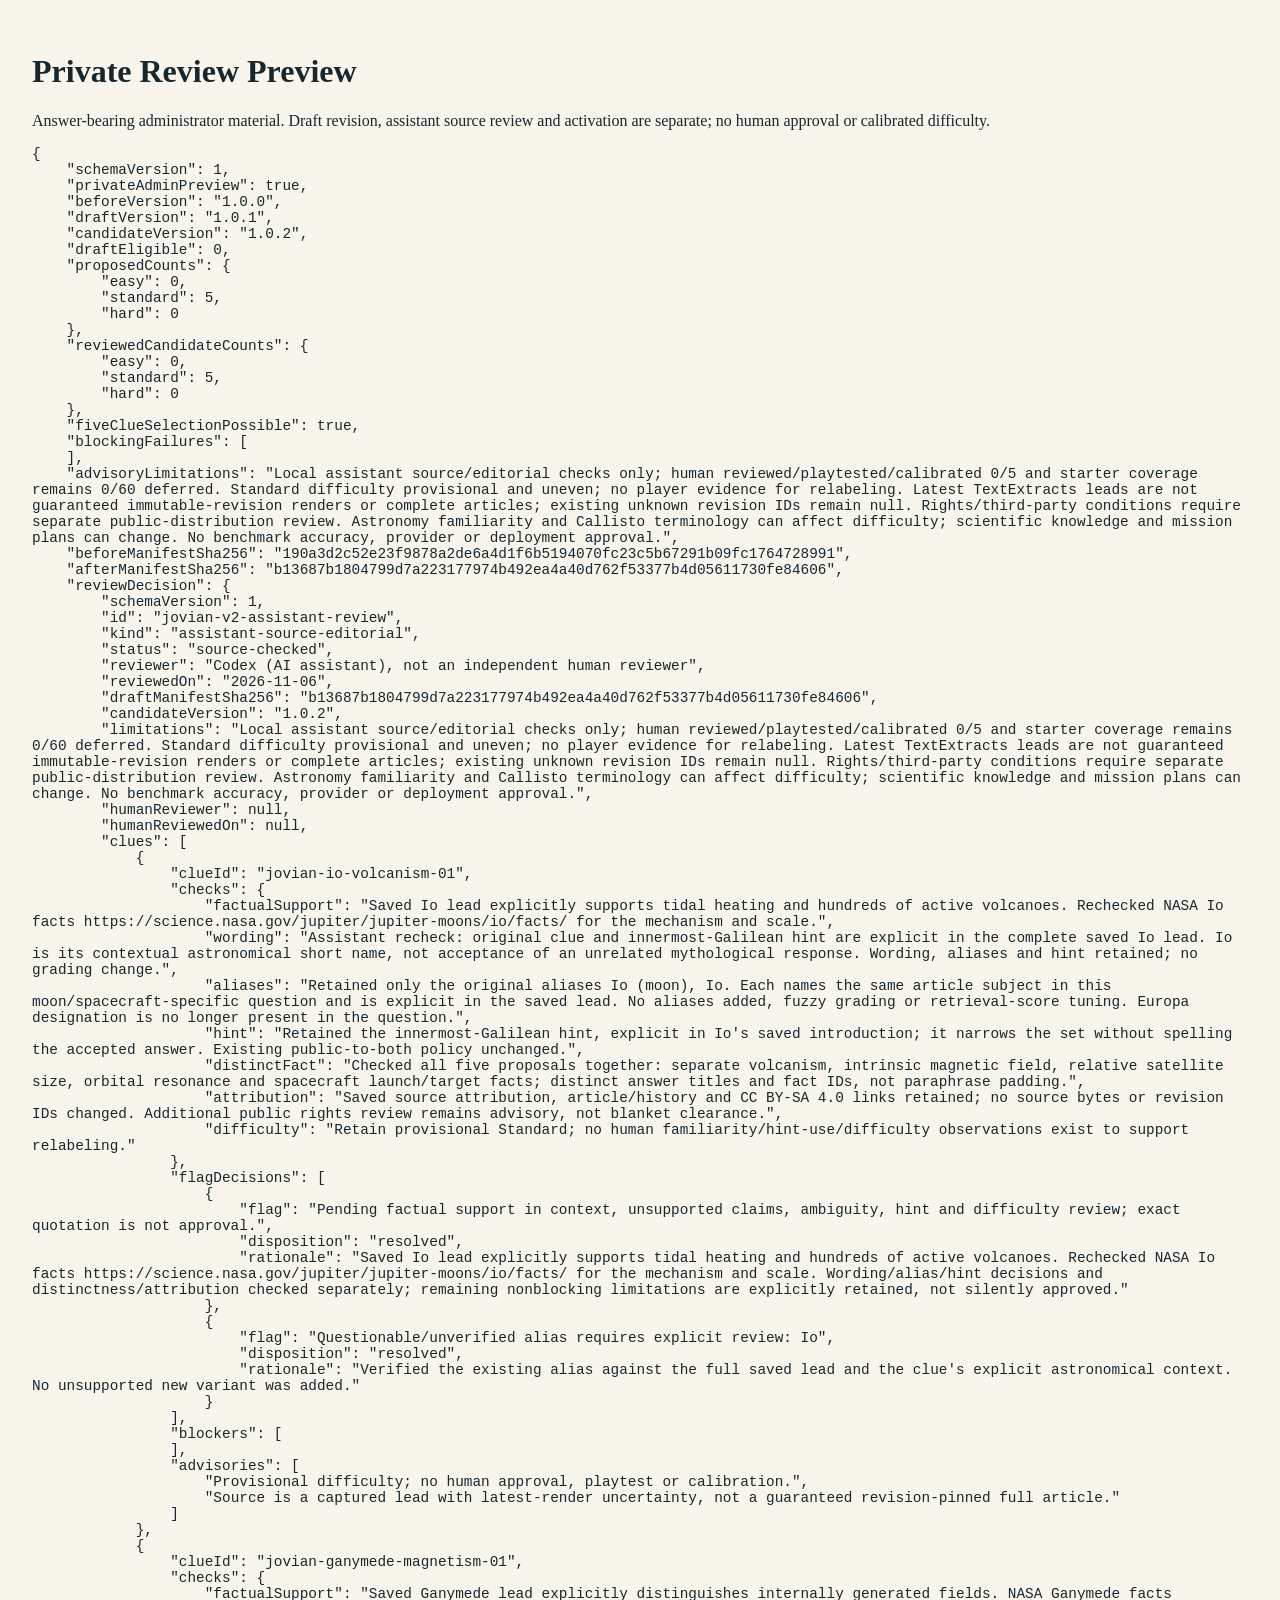
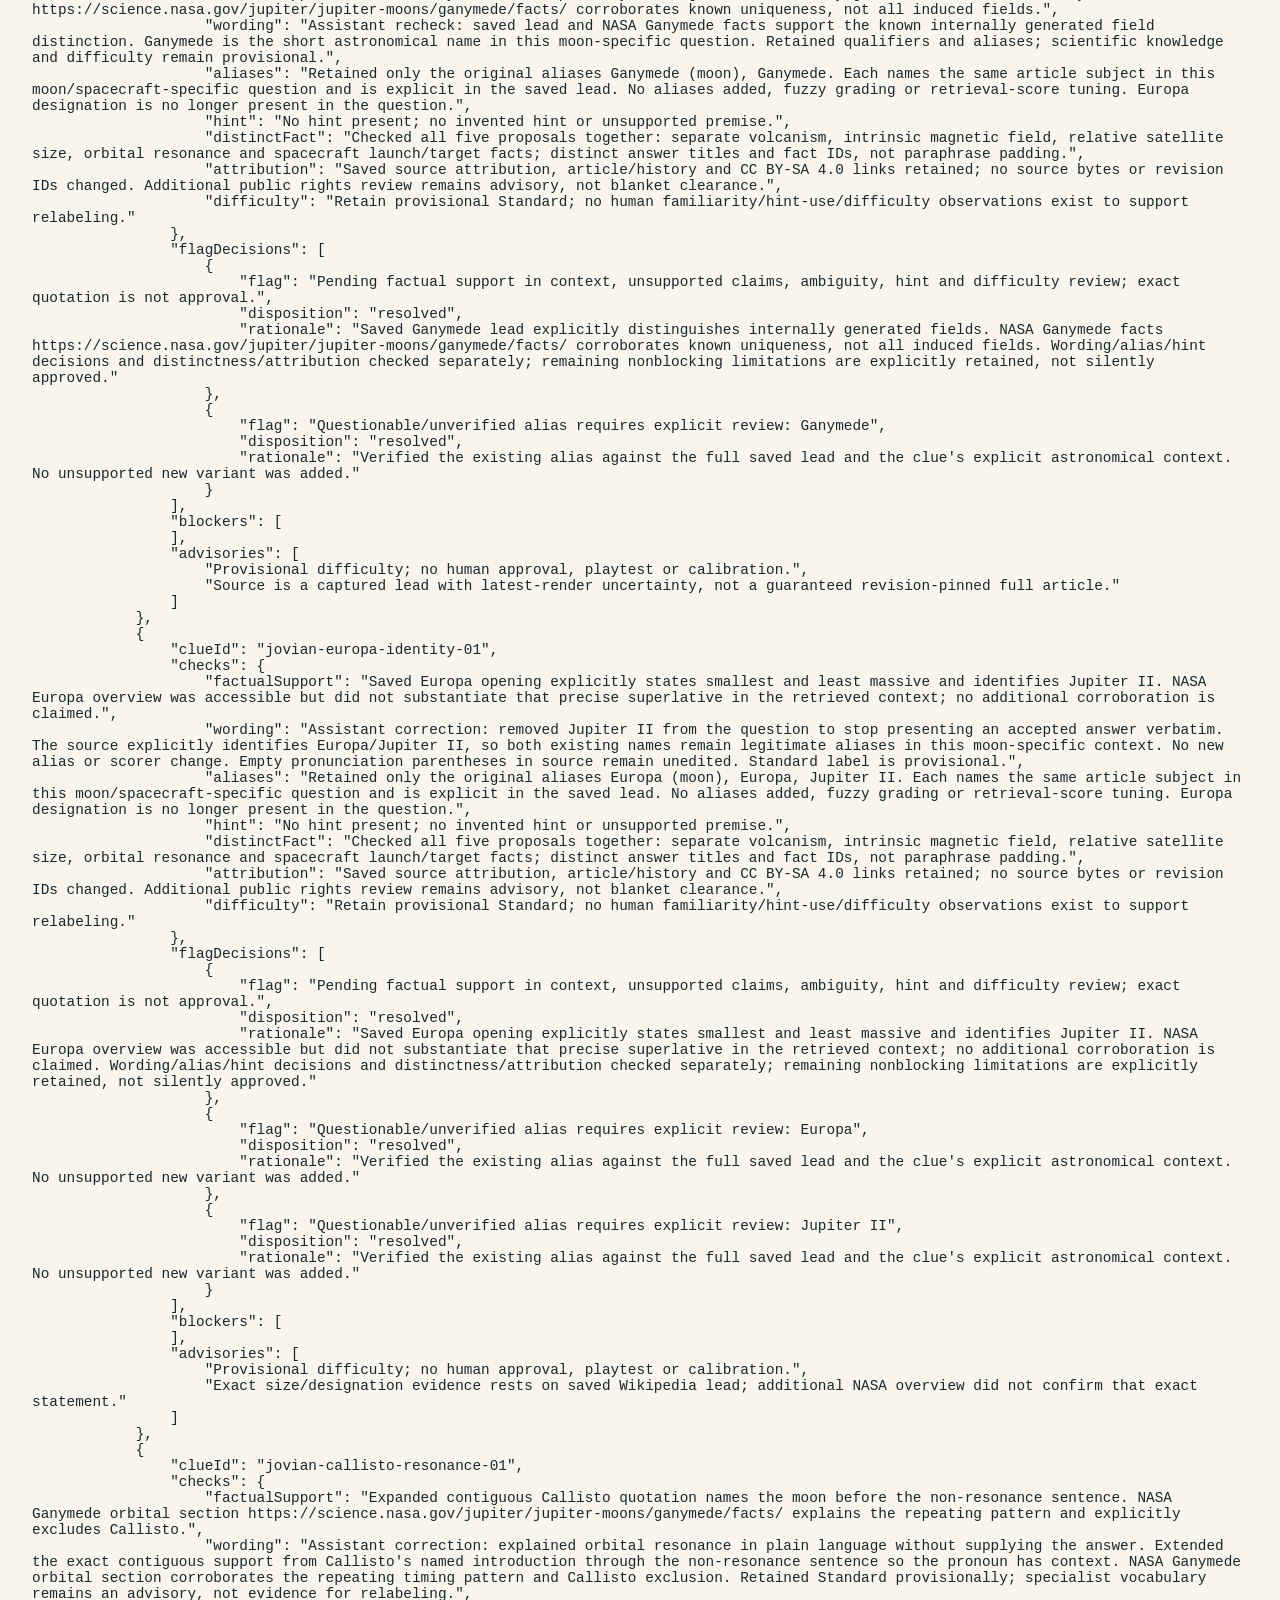
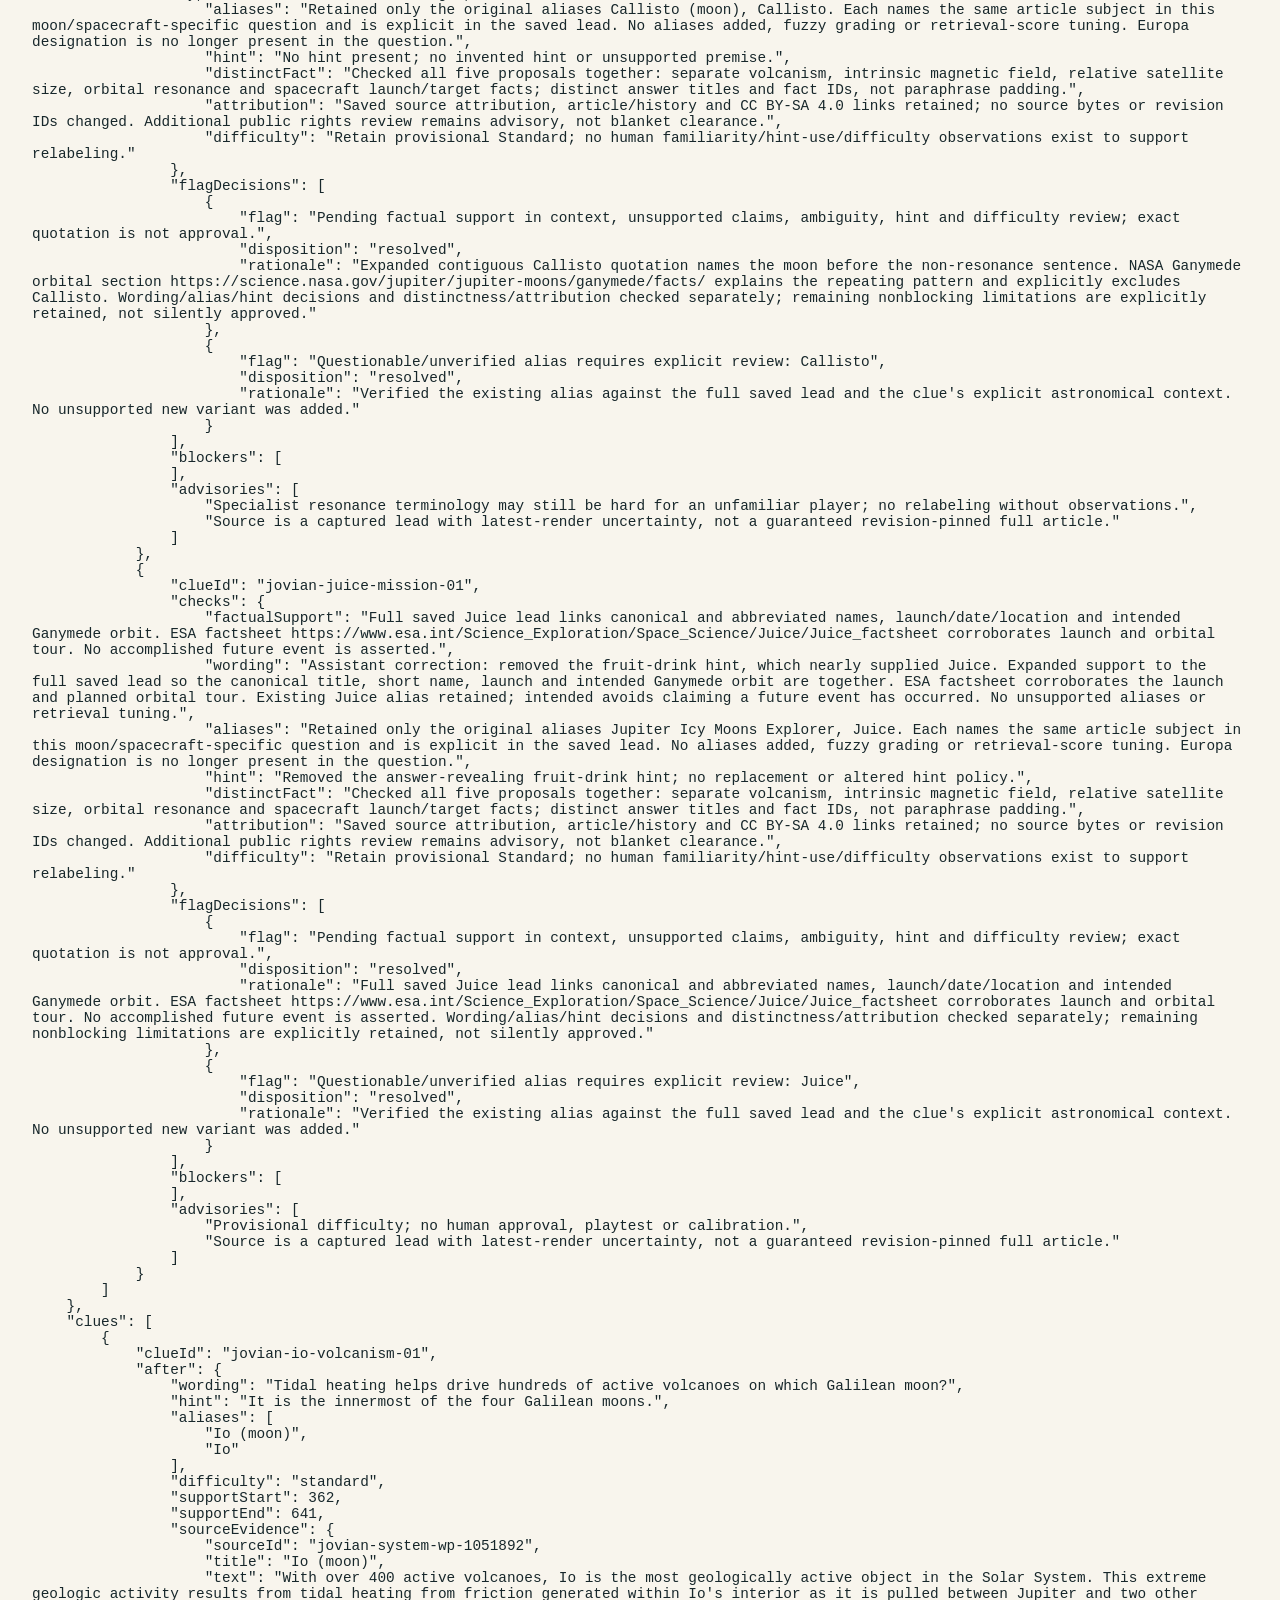
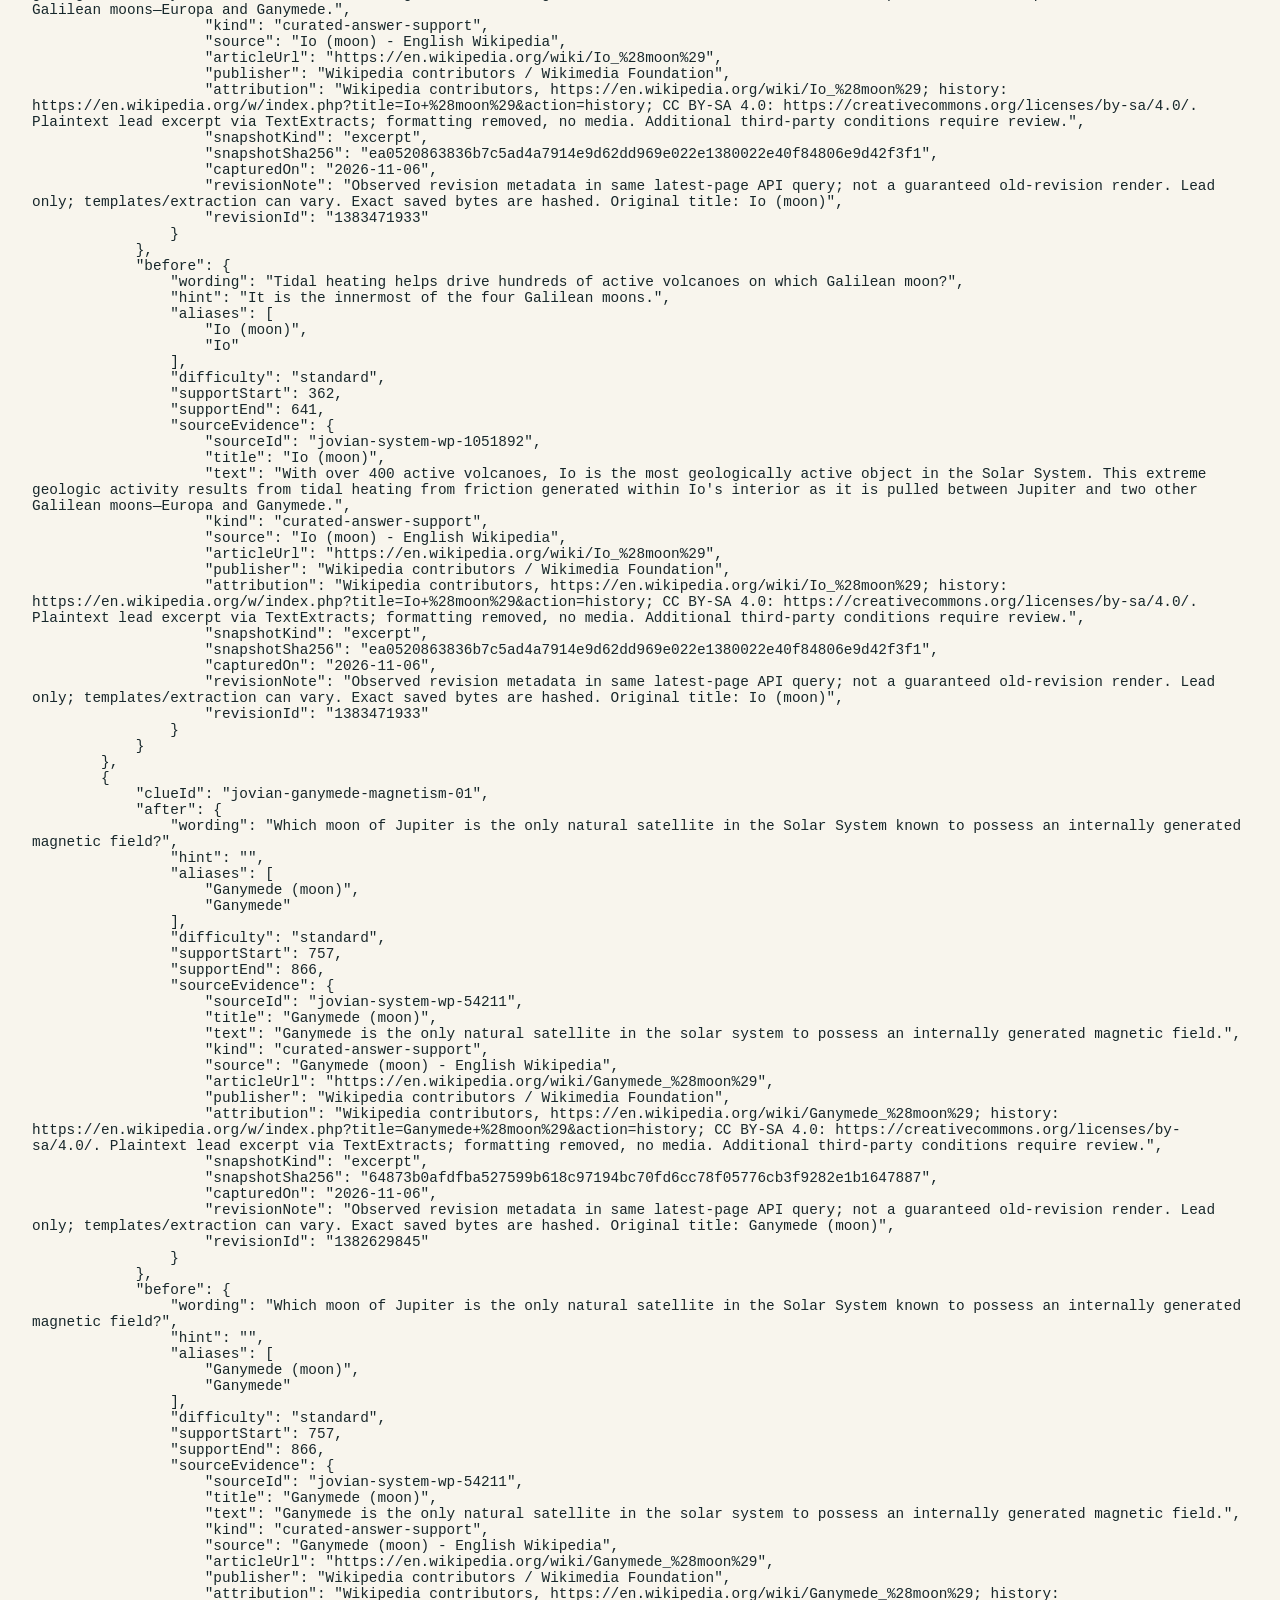
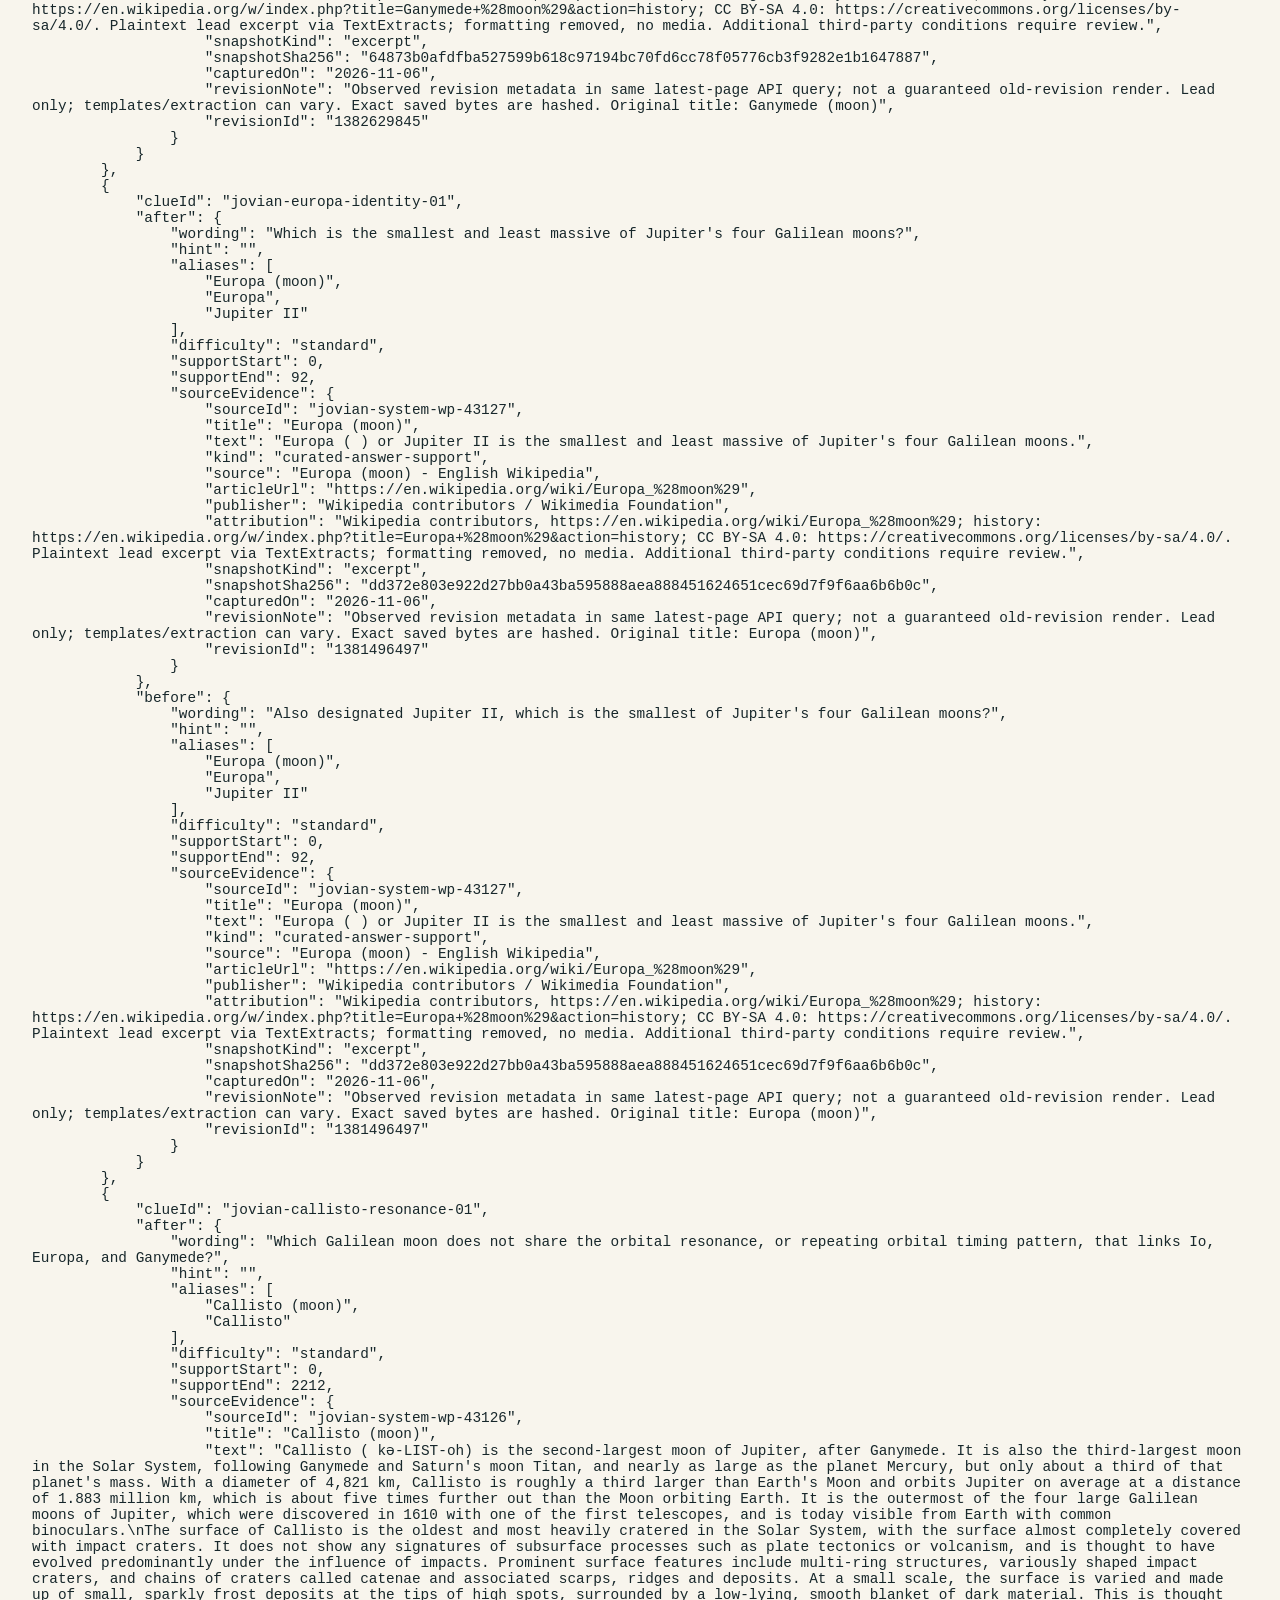
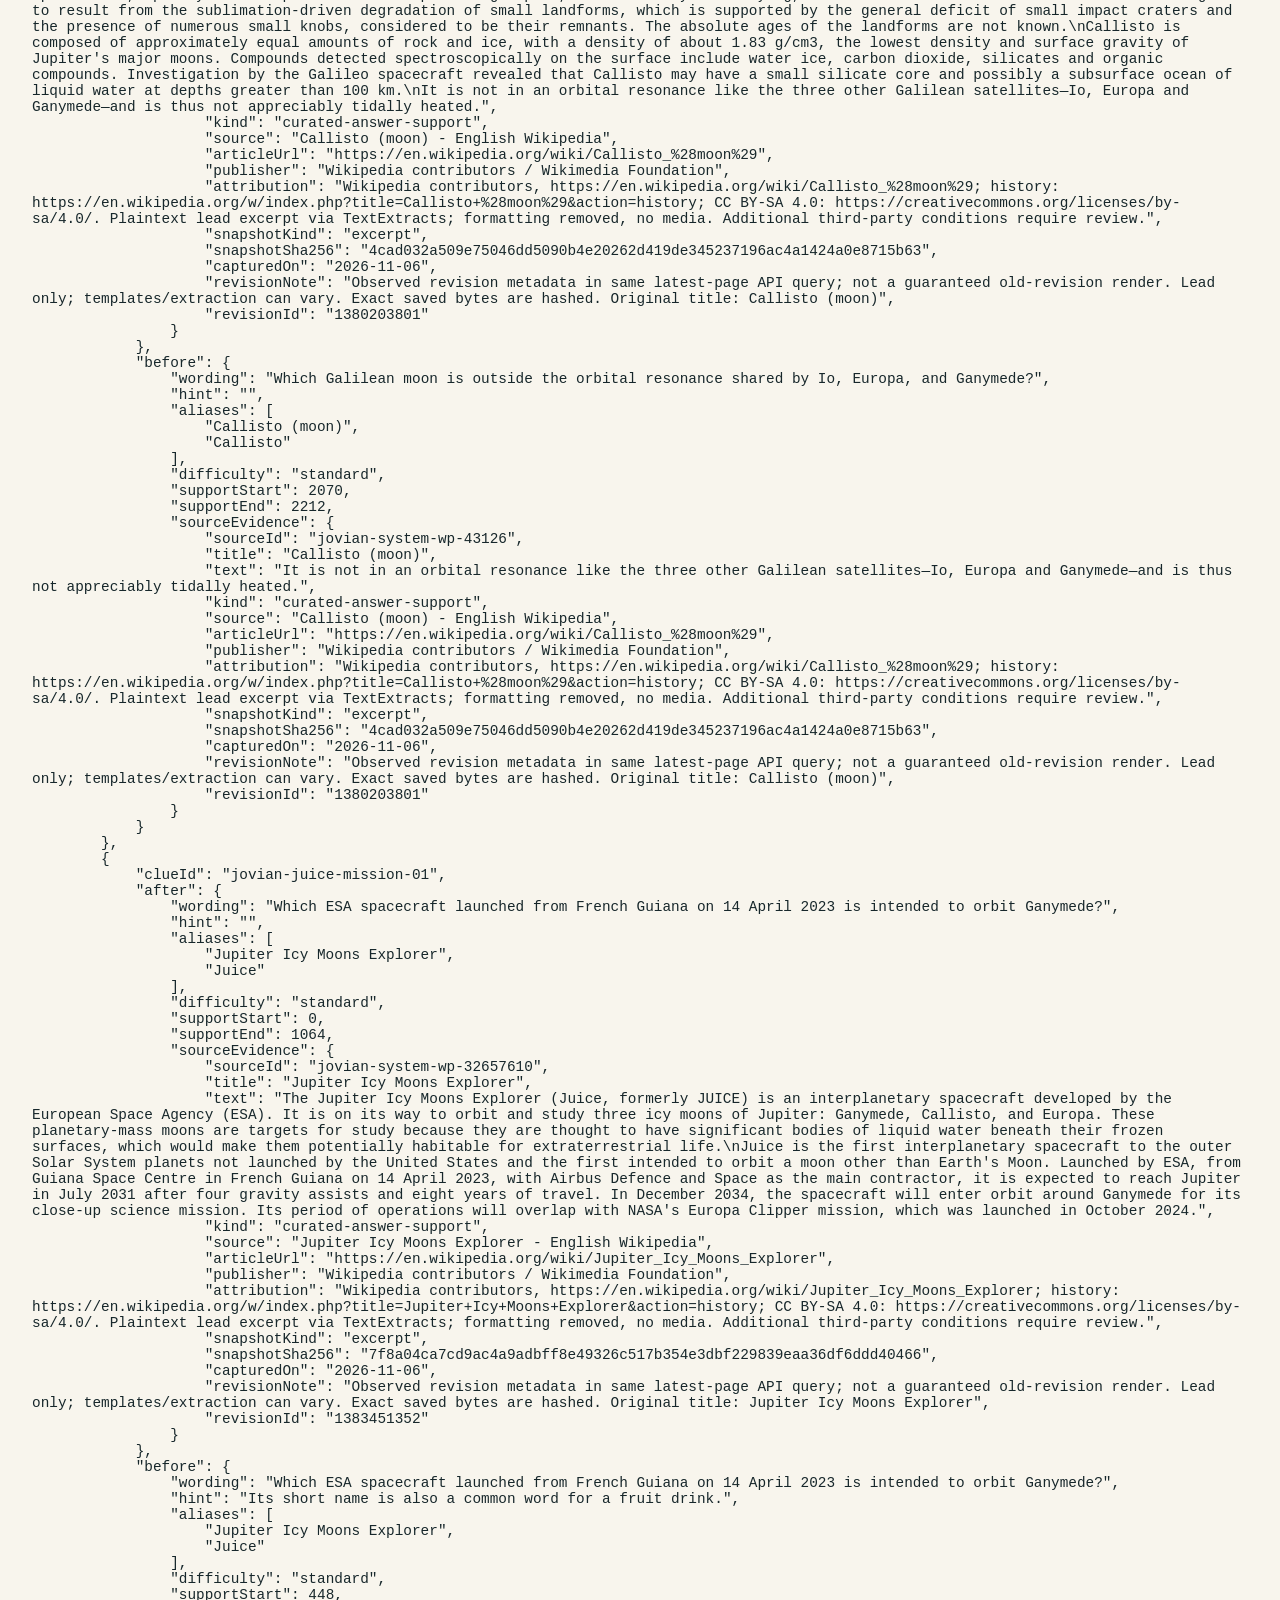
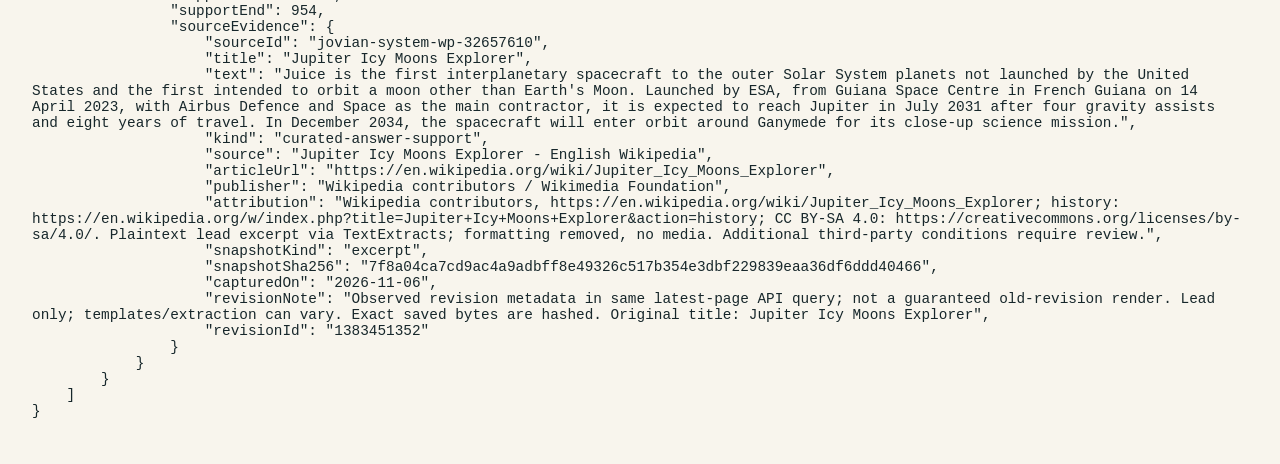
<file: drafts/jovian-v2/preview/preview.html>
<!doctype html><html lang="en"><meta charset="utf-8"><meta name="viewport" content="width=device-width,initial-scale=1"><title>Private ClueLab Review Preview</title><style>body{font:1rem Georgia,serif;max-width:80rem;margin:auto;padding:2rem;background:#f8f5ed;color:#17272b}pre{white-space:pre-wrap;overflow-wrap:anywhere;font:.9rem monospace}h1{font-size:2rem}</style><h1>Private Review Preview</h1><p>Answer-bearing administrator material. Draft revision, assistant source review and activation are separate; no human approval or calibrated difficulty.</p><pre>{
    &quot;schemaVersion&quot;: 1,
    &quot;privateAdminPreview&quot;: true,
    &quot;beforeVersion&quot;: &quot;1.0.0&quot;,
    &quot;draftVersion&quot;: &quot;1.0.1&quot;,
    &quot;candidateVersion&quot;: &quot;1.0.2&quot;,
    &quot;draftEligible&quot;: 0,
    &quot;proposedCounts&quot;: {
        &quot;easy&quot;: 0,
        &quot;standard&quot;: 5,
        &quot;hard&quot;: 0
    },
    &quot;reviewedCandidateCounts&quot;: {
        &quot;easy&quot;: 0,
        &quot;standard&quot;: 5,
        &quot;hard&quot;: 0
    },
    &quot;fiveClueSelectionPossible&quot;: true,
    &quot;blockingFailures&quot;: [
    ],
    &quot;advisoryLimitations&quot;: &quot;Local assistant source/editorial checks only; human reviewed/playtested/calibrated 0/5 and starter coverage remains 0/60 deferred. Standard difficulty provisional and uneven; no player evidence for relabeling. Latest TextExtracts leads are not guaranteed immutable-revision renders or complete articles; existing unknown revision IDs remain null. Rights/third-party conditions require separate public-distribution review. Astronomy familiarity and Callisto terminology can affect difficulty; scientific knowledge and mission plans can change. No benchmark accuracy, provider or deployment approval.&quot;,
    &quot;beforeManifestSha256&quot;: &quot;190a3d2c52e23f9878a2de6a4d1f6b5194070fc23c5b67291b09fc1764728991&quot;,
    &quot;afterManifestSha256&quot;: &quot;b13687b1804799d7a223177974b492ea4a40d762f53377b4d05611730fe84606&quot;,
    &quot;reviewDecision&quot;: {
        &quot;schemaVersion&quot;: 1,
        &quot;id&quot;: &quot;jovian-v2-assistant-review&quot;,
        &quot;kind&quot;: &quot;assistant-source-editorial&quot;,
        &quot;status&quot;: &quot;source-checked&quot;,
        &quot;reviewer&quot;: &quot;Codex (AI assistant), not an independent human reviewer&quot;,
        &quot;reviewedOn&quot;: &quot;2026-11-06&quot;,
        &quot;draftManifestSha256&quot;: &quot;b13687b1804799d7a223177974b492ea4a40d762f53377b4d05611730fe84606&quot;,
        &quot;candidateVersion&quot;: &quot;1.0.2&quot;,
        &quot;limitations&quot;: &quot;Local assistant source/editorial checks only; human reviewed/playtested/calibrated 0/5 and starter coverage remains 0/60 deferred. Standard difficulty provisional and uneven; no player evidence for relabeling. Latest TextExtracts leads are not guaranteed immutable-revision renders or complete articles; existing unknown revision IDs remain null. Rights/third-party conditions require separate public-distribution review. Astronomy familiarity and Callisto terminology can affect difficulty; scientific knowledge and mission plans can change. No benchmark accuracy, provider or deployment approval.&quot;,
        &quot;humanReviewer&quot;: null,
        &quot;humanReviewedOn&quot;: null,
        &quot;clues&quot;: [
            {
                &quot;clueId&quot;: &quot;jovian-io-volcanism-01&quot;,
                &quot;checks&quot;: {
                    &quot;factualSupport&quot;: &quot;Saved Io lead explicitly supports tidal heating and hundreds of active volcanoes. Rechecked NASA Io facts https://science.nasa.gov/jupiter/jupiter-moons/io/facts/ for the mechanism and scale.&quot;,
                    &quot;wording&quot;: &quot;Assistant recheck: original clue and innermost-Galilean hint are explicit in the complete saved Io lead. Io is its contextual astronomical short name, not acceptance of an unrelated mythological response. Wording, aliases and hint retained; no grading change.&quot;,
                    &quot;aliases&quot;: &quot;Retained only the original aliases Io (moon), Io. Each names the same article subject in this moon/spacecraft-specific question and is explicit in the saved lead. No aliases added, fuzzy grading or retrieval-score tuning. Europa designation is no longer present in the question.&quot;,
                    &quot;hint&quot;: &quot;Retained the innermost-Galilean hint, explicit in Io&#39;s saved introduction; it narrows the set without spelling the accepted answer. Existing public-to-both policy unchanged.&quot;,
                    &quot;distinctFact&quot;: &quot;Checked all five proposals together: separate volcanism, intrinsic magnetic field, relative satellite size, orbital resonance and spacecraft launch/target facts; distinct answer titles and fact IDs, not paraphrase padding.&quot;,
                    &quot;attribution&quot;: &quot;Saved source attribution, article/history and CC BY-SA 4.0 links retained; no source bytes or revision IDs changed. Additional public rights review remains advisory, not blanket clearance.&quot;,
                    &quot;difficulty&quot;: &quot;Retain provisional Standard; no human familiarity/hint-use/difficulty observations exist to support relabeling.&quot;
                },
                &quot;flagDecisions&quot;: [
                    {
                        &quot;flag&quot;: &quot;Pending factual support in context, unsupported claims, ambiguity, hint and difficulty review; exact quotation is not approval.&quot;,
                        &quot;disposition&quot;: &quot;resolved&quot;,
                        &quot;rationale&quot;: &quot;Saved Io lead explicitly supports tidal heating and hundreds of active volcanoes. Rechecked NASA Io facts https://science.nasa.gov/jupiter/jupiter-moons/io/facts/ for the mechanism and scale. Wording/alias/hint decisions and distinctness/attribution checked separately; remaining nonblocking limitations are explicitly retained, not silently approved.&quot;
                    },
                    {
                        &quot;flag&quot;: &quot;Questionable/unverified alias requires explicit review: Io&quot;,
                        &quot;disposition&quot;: &quot;resolved&quot;,
                        &quot;rationale&quot;: &quot;Verified the existing alias against the full saved lead and the clue&#39;s explicit astronomical context. No unsupported new variant was added.&quot;
                    }
                ],
                &quot;blockers&quot;: [
                ],
                &quot;advisories&quot;: [
                    &quot;Provisional difficulty; no human approval, playtest or calibration.&quot;,
                    &quot;Source is a captured lead with latest-render uncertainty, not a guaranteed revision-pinned full article.&quot;
                ]
            },
            {
                &quot;clueId&quot;: &quot;jovian-ganymede-magnetism-01&quot;,
                &quot;checks&quot;: {
                    &quot;factualSupport&quot;: &quot;Saved Ganymede lead explicitly distinguishes internally generated fields. NASA Ganymede facts https://science.nasa.gov/jupiter/jupiter-moons/ganymede/facts/ corroborates known uniqueness, not all induced fields.&quot;,
                    &quot;wording&quot;: &quot;Assistant recheck: saved lead and NASA Ganymede facts support the known internally generated field distinction. Ganymede is the short astronomical name in this moon-specific question. Retained qualifiers and aliases; scientific knowledge and difficulty remain provisional.&quot;,
                    &quot;aliases&quot;: &quot;Retained only the original aliases Ganymede (moon), Ganymede. Each names the same article subject in this moon/spacecraft-specific question and is explicit in the saved lead. No aliases added, fuzzy grading or retrieval-score tuning. Europa designation is no longer present in the question.&quot;,
                    &quot;hint&quot;: &quot;No hint present; no invented hint or unsupported premise.&quot;,
                    &quot;distinctFact&quot;: &quot;Checked all five proposals together: separate volcanism, intrinsic magnetic field, relative satellite size, orbital resonance and spacecraft launch/target facts; distinct answer titles and fact IDs, not paraphrase padding.&quot;,
                    &quot;attribution&quot;: &quot;Saved source attribution, article/history and CC BY-SA 4.0 links retained; no source bytes or revision IDs changed. Additional public rights review remains advisory, not blanket clearance.&quot;,
                    &quot;difficulty&quot;: &quot;Retain provisional Standard; no human familiarity/hint-use/difficulty observations exist to support relabeling.&quot;
                },
                &quot;flagDecisions&quot;: [
                    {
                        &quot;flag&quot;: &quot;Pending factual support in context, unsupported claims, ambiguity, hint and difficulty review; exact quotation is not approval.&quot;,
                        &quot;disposition&quot;: &quot;resolved&quot;,
                        &quot;rationale&quot;: &quot;Saved Ganymede lead explicitly distinguishes internally generated fields. NASA Ganymede facts https://science.nasa.gov/jupiter/jupiter-moons/ganymede/facts/ corroborates known uniqueness, not all induced fields. Wording/alias/hint decisions and distinctness/attribution checked separately; remaining nonblocking limitations are explicitly retained, not silently approved.&quot;
                    },
                    {
                        &quot;flag&quot;: &quot;Questionable/unverified alias requires explicit review: Ganymede&quot;,
                        &quot;disposition&quot;: &quot;resolved&quot;,
                        &quot;rationale&quot;: &quot;Verified the existing alias against the full saved lead and the clue&#39;s explicit astronomical context. No unsupported new variant was added.&quot;
                    }
                ],
                &quot;blockers&quot;: [
                ],
                &quot;advisories&quot;: [
                    &quot;Provisional difficulty; no human approval, playtest or calibration.&quot;,
                    &quot;Source is a captured lead with latest-render uncertainty, not a guaranteed revision-pinned full article.&quot;
                ]
            },
            {
                &quot;clueId&quot;: &quot;jovian-europa-identity-01&quot;,
                &quot;checks&quot;: {
                    &quot;factualSupport&quot;: &quot;Saved Europa opening explicitly states smallest and least massive and identifies Jupiter II. NASA Europa overview was accessible but did not substantiate that precise superlative in the retrieved context; no additional corroboration is claimed.&quot;,
                    &quot;wording&quot;: &quot;Assistant correction: removed Jupiter II from the question to stop presenting an accepted answer verbatim. The source explicitly identifies Europa/Jupiter II, so both existing names remain legitimate aliases in this moon-specific context. No new alias or scorer change. Empty pronunciation parentheses in source remain unedited. Standard label is provisional.&quot;,
                    &quot;aliases&quot;: &quot;Retained only the original aliases Europa (moon), Europa, Jupiter II. Each names the same article subject in this moon/spacecraft-specific question and is explicit in the saved lead. No aliases added, fuzzy grading or retrieval-score tuning. Europa designation is no longer present in the question.&quot;,
                    &quot;hint&quot;: &quot;No hint present; no invented hint or unsupported premise.&quot;,
                    &quot;distinctFact&quot;: &quot;Checked all five proposals together: separate volcanism, intrinsic magnetic field, relative satellite size, orbital resonance and spacecraft launch/target facts; distinct answer titles and fact IDs, not paraphrase padding.&quot;,
                    &quot;attribution&quot;: &quot;Saved source attribution, article/history and CC BY-SA 4.0 links retained; no source bytes or revision IDs changed. Additional public rights review remains advisory, not blanket clearance.&quot;,
                    &quot;difficulty&quot;: &quot;Retain provisional Standard; no human familiarity/hint-use/difficulty observations exist to support relabeling.&quot;
                },
                &quot;flagDecisions&quot;: [
                    {
                        &quot;flag&quot;: &quot;Pending factual support in context, unsupported claims, ambiguity, hint and difficulty review; exact quotation is not approval.&quot;,
                        &quot;disposition&quot;: &quot;resolved&quot;,
                        &quot;rationale&quot;: &quot;Saved Europa opening explicitly states smallest and least massive and identifies Jupiter II. NASA Europa overview was accessible but did not substantiate that precise superlative in the retrieved context; no additional corroboration is claimed. Wording/alias/hint decisions and distinctness/attribution checked separately; remaining nonblocking limitations are explicitly retained, not silently approved.&quot;
                    },
                    {
                        &quot;flag&quot;: &quot;Questionable/unverified alias requires explicit review: Europa&quot;,
                        &quot;disposition&quot;: &quot;resolved&quot;,
                        &quot;rationale&quot;: &quot;Verified the existing alias against the full saved lead and the clue&#39;s explicit astronomical context. No unsupported new variant was added.&quot;
                    },
                    {
                        &quot;flag&quot;: &quot;Questionable/unverified alias requires explicit review: Jupiter II&quot;,
                        &quot;disposition&quot;: &quot;resolved&quot;,
                        &quot;rationale&quot;: &quot;Verified the existing alias against the full saved lead and the clue&#39;s explicit astronomical context. No unsupported new variant was added.&quot;
                    }
                ],
                &quot;blockers&quot;: [
                ],
                &quot;advisories&quot;: [
                    &quot;Provisional difficulty; no human approval, playtest or calibration.&quot;,
                    &quot;Exact size/designation evidence rests on saved Wikipedia lead; additional NASA overview did not confirm that exact statement.&quot;
                ]
            },
            {
                &quot;clueId&quot;: &quot;jovian-callisto-resonance-01&quot;,
                &quot;checks&quot;: {
                    &quot;factualSupport&quot;: &quot;Expanded contiguous Callisto quotation names the moon before the non-resonance sentence. NASA Ganymede orbital section https://science.nasa.gov/jupiter/jupiter-moons/ganymede/facts/ explains the repeating pattern and explicitly excludes Callisto.&quot;,
                    &quot;wording&quot;: &quot;Assistant correction: explained orbital resonance in plain language without supplying the answer. Extended the exact contiguous support from Callisto&#39;s named introduction through the non-resonance sentence so the pronoun has context. NASA Ganymede orbital section corroborates the repeating timing pattern and Callisto exclusion. Retained Standard provisionally; specialist vocabulary remains an advisory, not evidence for relabeling.&quot;,
                    &quot;aliases&quot;: &quot;Retained only the original aliases Callisto (moon), Callisto. Each names the same article subject in this moon/spacecraft-specific question and is explicit in the saved lead. No aliases added, fuzzy grading or retrieval-score tuning. Europa designation is no longer present in the question.&quot;,
                    &quot;hint&quot;: &quot;No hint present; no invented hint or unsupported premise.&quot;,
                    &quot;distinctFact&quot;: &quot;Checked all five proposals together: separate volcanism, intrinsic magnetic field, relative satellite size, orbital resonance and spacecraft launch/target facts; distinct answer titles and fact IDs, not paraphrase padding.&quot;,
                    &quot;attribution&quot;: &quot;Saved source attribution, article/history and CC BY-SA 4.0 links retained; no source bytes or revision IDs changed. Additional public rights review remains advisory, not blanket clearance.&quot;,
                    &quot;difficulty&quot;: &quot;Retain provisional Standard; no human familiarity/hint-use/difficulty observations exist to support relabeling.&quot;
                },
                &quot;flagDecisions&quot;: [
                    {
                        &quot;flag&quot;: &quot;Pending factual support in context, unsupported claims, ambiguity, hint and difficulty review; exact quotation is not approval.&quot;,
                        &quot;disposition&quot;: &quot;resolved&quot;,
                        &quot;rationale&quot;: &quot;Expanded contiguous Callisto quotation names the moon before the non-resonance sentence. NASA Ganymede orbital section https://science.nasa.gov/jupiter/jupiter-moons/ganymede/facts/ explains the repeating pattern and explicitly excludes Callisto. Wording/alias/hint decisions and distinctness/attribution checked separately; remaining nonblocking limitations are explicitly retained, not silently approved.&quot;
                    },
                    {
                        &quot;flag&quot;: &quot;Questionable/unverified alias requires explicit review: Callisto&quot;,
                        &quot;disposition&quot;: &quot;resolved&quot;,
                        &quot;rationale&quot;: &quot;Verified the existing alias against the full saved lead and the clue&#39;s explicit astronomical context. No unsupported new variant was added.&quot;
                    }
                ],
                &quot;blockers&quot;: [
                ],
                &quot;advisories&quot;: [
                    &quot;Specialist resonance terminology may still be hard for an unfamiliar player; no relabeling without observations.&quot;,
                    &quot;Source is a captured lead with latest-render uncertainty, not a guaranteed revision-pinned full article.&quot;
                ]
            },
            {
                &quot;clueId&quot;: &quot;jovian-juice-mission-01&quot;,
                &quot;checks&quot;: {
                    &quot;factualSupport&quot;: &quot;Full saved Juice lead links canonical and abbreviated names, launch/date/location and intended Ganymede orbit. ESA factsheet https://www.esa.int/Science_Exploration/Space_Science/Juice/Juice_factsheet corroborates launch and orbital tour. No accomplished future event is asserted.&quot;,
                    &quot;wording&quot;: &quot;Assistant correction: removed the fruit-drink hint, which nearly supplied Juice. Expanded support to the full saved lead so the canonical title, short name, launch and intended Ganymede orbit are together. ESA factsheet corroborates the launch and planned orbital tour. Existing Juice alias retained; intended avoids claiming a future event has occurred. No unsupported aliases or retrieval tuning.&quot;,
                    &quot;aliases&quot;: &quot;Retained only the original aliases Jupiter Icy Moons Explorer, Juice. Each names the same article subject in this moon/spacecraft-specific question and is explicit in the saved lead. No aliases added, fuzzy grading or retrieval-score tuning. Europa designation is no longer present in the question.&quot;,
                    &quot;hint&quot;: &quot;Removed the answer-revealing fruit-drink hint; no replacement or altered hint policy.&quot;,
                    &quot;distinctFact&quot;: &quot;Checked all five proposals together: separate volcanism, intrinsic magnetic field, relative satellite size, orbital resonance and spacecraft launch/target facts; distinct answer titles and fact IDs, not paraphrase padding.&quot;,
                    &quot;attribution&quot;: &quot;Saved source attribution, article/history and CC BY-SA 4.0 links retained; no source bytes or revision IDs changed. Additional public rights review remains advisory, not blanket clearance.&quot;,
                    &quot;difficulty&quot;: &quot;Retain provisional Standard; no human familiarity/hint-use/difficulty observations exist to support relabeling.&quot;
                },
                &quot;flagDecisions&quot;: [
                    {
                        &quot;flag&quot;: &quot;Pending factual support in context, unsupported claims, ambiguity, hint and difficulty review; exact quotation is not approval.&quot;,
                        &quot;disposition&quot;: &quot;resolved&quot;,
                        &quot;rationale&quot;: &quot;Full saved Juice lead links canonical and abbreviated names, launch/date/location and intended Ganymede orbit. ESA factsheet https://www.esa.int/Science_Exploration/Space_Science/Juice/Juice_factsheet corroborates launch and orbital tour. No accomplished future event is asserted. Wording/alias/hint decisions and distinctness/attribution checked separately; remaining nonblocking limitations are explicitly retained, not silently approved.&quot;
                    },
                    {
                        &quot;flag&quot;: &quot;Questionable/unverified alias requires explicit review: Juice&quot;,
                        &quot;disposition&quot;: &quot;resolved&quot;,
                        &quot;rationale&quot;: &quot;Verified the existing alias against the full saved lead and the clue&#39;s explicit astronomical context. No unsupported new variant was added.&quot;
                    }
                ],
                &quot;blockers&quot;: [
                ],
                &quot;advisories&quot;: [
                    &quot;Provisional difficulty; no human approval, playtest or calibration.&quot;,
                    &quot;Source is a captured lead with latest-render uncertainty, not a guaranteed revision-pinned full article.&quot;
                ]
            }
        ]
    },
    &quot;clues&quot;: [
        {
            &quot;clueId&quot;: &quot;jovian-io-volcanism-01&quot;,
            &quot;after&quot;: {
                &quot;wording&quot;: &quot;Tidal heating helps drive hundreds of active volcanoes on which Galilean moon?&quot;,
                &quot;hint&quot;: &quot;It is the innermost of the four Galilean moons.&quot;,
                &quot;aliases&quot;: [
                    &quot;Io (moon)&quot;,
                    &quot;Io&quot;
                ],
                &quot;difficulty&quot;: &quot;standard&quot;,
                &quot;supportStart&quot;: 362,
                &quot;supportEnd&quot;: 641,
                &quot;sourceEvidence&quot;: {
                    &quot;sourceId&quot;: &quot;jovian-system-wp-1051892&quot;,
                    &quot;title&quot;: &quot;Io (moon)&quot;,
                    &quot;text&quot;: &quot;With over 400 active volcanoes, Io is the most geologically active object in the Solar System. This extreme geologic activity results from tidal heating from friction generated within Io&#39;s interior as it is pulled between Jupiter and two other Galilean moons—Europa and Ganymede.&quot;,
                    &quot;kind&quot;: &quot;curated-answer-support&quot;,
                    &quot;source&quot;: &quot;Io (moon) - English Wikipedia&quot;,
                    &quot;articleUrl&quot;: &quot;https://en.wikipedia.org/wiki/Io_%28moon%29&quot;,
                    &quot;publisher&quot;: &quot;Wikipedia contributors / Wikimedia Foundation&quot;,
                    &quot;attribution&quot;: &quot;Wikipedia contributors, https://en.wikipedia.org/wiki/Io_%28moon%29; history: https://en.wikipedia.org/w/index.php?title=Io+%28moon%29&amp;action=history; CC BY-SA 4.0: https://creativecommons.org/licenses/by-sa/4.0/. Plaintext lead excerpt via TextExtracts; formatting removed, no media. Additional third-party conditions require review.&quot;,
                    &quot;snapshotKind&quot;: &quot;excerpt&quot;,
                    &quot;snapshotSha256&quot;: &quot;ea0520863836b7c5ad4a7914e9d62dd969e022e1380022e40f84806e9d42f3f1&quot;,
                    &quot;capturedOn&quot;: &quot;2026-11-06&quot;,
                    &quot;revisionNote&quot;: &quot;Observed revision metadata in same latest-page API query; not a guaranteed old-revision render. Lead only; templates/extraction can vary. Exact saved bytes are hashed. Original title: Io (moon)&quot;,
                    &quot;revisionId&quot;: &quot;1383471933&quot;
                }
            },
            &quot;before&quot;: {
                &quot;wording&quot;: &quot;Tidal heating helps drive hundreds of active volcanoes on which Galilean moon?&quot;,
                &quot;hint&quot;: &quot;It is the innermost of the four Galilean moons.&quot;,
                &quot;aliases&quot;: [
                    &quot;Io (moon)&quot;,
                    &quot;Io&quot;
                ],
                &quot;difficulty&quot;: &quot;standard&quot;,
                &quot;supportStart&quot;: 362,
                &quot;supportEnd&quot;: 641,
                &quot;sourceEvidence&quot;: {
                    &quot;sourceId&quot;: &quot;jovian-system-wp-1051892&quot;,
                    &quot;title&quot;: &quot;Io (moon)&quot;,
                    &quot;text&quot;: &quot;With over 400 active volcanoes, Io is the most geologically active object in the Solar System. This extreme geologic activity results from tidal heating from friction generated within Io&#39;s interior as it is pulled between Jupiter and two other Galilean moons—Europa and Ganymede.&quot;,
                    &quot;kind&quot;: &quot;curated-answer-support&quot;,
                    &quot;source&quot;: &quot;Io (moon) - English Wikipedia&quot;,
                    &quot;articleUrl&quot;: &quot;https://en.wikipedia.org/wiki/Io_%28moon%29&quot;,
                    &quot;publisher&quot;: &quot;Wikipedia contributors / Wikimedia Foundation&quot;,
                    &quot;attribution&quot;: &quot;Wikipedia contributors, https://en.wikipedia.org/wiki/Io_%28moon%29; history: https://en.wikipedia.org/w/index.php?title=Io+%28moon%29&amp;action=history; CC BY-SA 4.0: https://creativecommons.org/licenses/by-sa/4.0/. Plaintext lead excerpt via TextExtracts; formatting removed, no media. Additional third-party conditions require review.&quot;,
                    &quot;snapshotKind&quot;: &quot;excerpt&quot;,
                    &quot;snapshotSha256&quot;: &quot;ea0520863836b7c5ad4a7914e9d62dd969e022e1380022e40f84806e9d42f3f1&quot;,
                    &quot;capturedOn&quot;: &quot;2026-11-06&quot;,
                    &quot;revisionNote&quot;: &quot;Observed revision metadata in same latest-page API query; not a guaranteed old-revision render. Lead only; templates/extraction can vary. Exact saved bytes are hashed. Original title: Io (moon)&quot;,
                    &quot;revisionId&quot;: &quot;1383471933&quot;
                }
            }
        },
        {
            &quot;clueId&quot;: &quot;jovian-ganymede-magnetism-01&quot;,
            &quot;after&quot;: {
                &quot;wording&quot;: &quot;Which moon of Jupiter is the only natural satellite in the Solar System known to possess an internally generated magnetic field?&quot;,
                &quot;hint&quot;: &quot;&quot;,
                &quot;aliases&quot;: [
                    &quot;Ganymede (moon)&quot;,
                    &quot;Ganymede&quot;
                ],
                &quot;difficulty&quot;: &quot;standard&quot;,
                &quot;supportStart&quot;: 757,
                &quot;supportEnd&quot;: 866,
                &quot;sourceEvidence&quot;: {
                    &quot;sourceId&quot;: &quot;jovian-system-wp-54211&quot;,
                    &quot;title&quot;: &quot;Ganymede (moon)&quot;,
                    &quot;text&quot;: &quot;Ganymede is the only natural satellite in the solar system to possess an internally generated magnetic field.&quot;,
                    &quot;kind&quot;: &quot;curated-answer-support&quot;,
                    &quot;source&quot;: &quot;Ganymede (moon) - English Wikipedia&quot;,
                    &quot;articleUrl&quot;: &quot;https://en.wikipedia.org/wiki/Ganymede_%28moon%29&quot;,
                    &quot;publisher&quot;: &quot;Wikipedia contributors / Wikimedia Foundation&quot;,
                    &quot;attribution&quot;: &quot;Wikipedia contributors, https://en.wikipedia.org/wiki/Ganymede_%28moon%29; history: https://en.wikipedia.org/w/index.php?title=Ganymede+%28moon%29&amp;action=history; CC BY-SA 4.0: https://creativecommons.org/licenses/by-sa/4.0/. Plaintext lead excerpt via TextExtracts; formatting removed, no media. Additional third-party conditions require review.&quot;,
                    &quot;snapshotKind&quot;: &quot;excerpt&quot;,
                    &quot;snapshotSha256&quot;: &quot;64873b0afdfba527599b618c97194bc70fd6cc78f05776cb3f9282e1b1647887&quot;,
                    &quot;capturedOn&quot;: &quot;2026-11-06&quot;,
                    &quot;revisionNote&quot;: &quot;Observed revision metadata in same latest-page API query; not a guaranteed old-revision render. Lead only; templates/extraction can vary. Exact saved bytes are hashed. Original title: Ganymede (moon)&quot;,
                    &quot;revisionId&quot;: &quot;1382629845&quot;
                }
            },
            &quot;before&quot;: {
                &quot;wording&quot;: &quot;Which moon of Jupiter is the only natural satellite in the Solar System known to possess an internally generated magnetic field?&quot;,
                &quot;hint&quot;: &quot;&quot;,
                &quot;aliases&quot;: [
                    &quot;Ganymede (moon)&quot;,
                    &quot;Ganymede&quot;
                ],
                &quot;difficulty&quot;: &quot;standard&quot;,
                &quot;supportStart&quot;: 757,
                &quot;supportEnd&quot;: 866,
                &quot;sourceEvidence&quot;: {
                    &quot;sourceId&quot;: &quot;jovian-system-wp-54211&quot;,
                    &quot;title&quot;: &quot;Ganymede (moon)&quot;,
                    &quot;text&quot;: &quot;Ganymede is the only natural satellite in the solar system to possess an internally generated magnetic field.&quot;,
                    &quot;kind&quot;: &quot;curated-answer-support&quot;,
                    &quot;source&quot;: &quot;Ganymede (moon) - English Wikipedia&quot;,
                    &quot;articleUrl&quot;: &quot;https://en.wikipedia.org/wiki/Ganymede_%28moon%29&quot;,
                    &quot;publisher&quot;: &quot;Wikipedia contributors / Wikimedia Foundation&quot;,
                    &quot;attribution&quot;: &quot;Wikipedia contributors, https://en.wikipedia.org/wiki/Ganymede_%28moon%29; history: https://en.wikipedia.org/w/index.php?title=Ganymede+%28moon%29&amp;action=history; CC BY-SA 4.0: https://creativecommons.org/licenses/by-sa/4.0/. Plaintext lead excerpt via TextExtracts; formatting removed, no media. Additional third-party conditions require review.&quot;,
                    &quot;snapshotKind&quot;: &quot;excerpt&quot;,
                    &quot;snapshotSha256&quot;: &quot;64873b0afdfba527599b618c97194bc70fd6cc78f05776cb3f9282e1b1647887&quot;,
                    &quot;capturedOn&quot;: &quot;2026-11-06&quot;,
                    &quot;revisionNote&quot;: &quot;Observed revision metadata in same latest-page API query; not a guaranteed old-revision render. Lead only; templates/extraction can vary. Exact saved bytes are hashed. Original title: Ganymede (moon)&quot;,
                    &quot;revisionId&quot;: &quot;1382629845&quot;
                }
            }
        },
        {
            &quot;clueId&quot;: &quot;jovian-europa-identity-01&quot;,
            &quot;after&quot;: {
                &quot;wording&quot;: &quot;Which is the smallest and least massive of Jupiter&#39;s four Galilean moons?&quot;,
                &quot;hint&quot;: &quot;&quot;,
                &quot;aliases&quot;: [
                    &quot;Europa (moon)&quot;,
                    &quot;Europa&quot;,
                    &quot;Jupiter II&quot;
                ],
                &quot;difficulty&quot;: &quot;standard&quot;,
                &quot;supportStart&quot;: 0,
                &quot;supportEnd&quot;: 92,
                &quot;sourceEvidence&quot;: {
                    &quot;sourceId&quot;: &quot;jovian-system-wp-43127&quot;,
                    &quot;title&quot;: &quot;Europa (moon)&quot;,
                    &quot;text&quot;: &quot;Europa ( ) or Jupiter II is the smallest and least massive of Jupiter&#39;s four Galilean moons.&quot;,
                    &quot;kind&quot;: &quot;curated-answer-support&quot;,
                    &quot;source&quot;: &quot;Europa (moon) - English Wikipedia&quot;,
                    &quot;articleUrl&quot;: &quot;https://en.wikipedia.org/wiki/Europa_%28moon%29&quot;,
                    &quot;publisher&quot;: &quot;Wikipedia contributors / Wikimedia Foundation&quot;,
                    &quot;attribution&quot;: &quot;Wikipedia contributors, https://en.wikipedia.org/wiki/Europa_%28moon%29; history: https://en.wikipedia.org/w/index.php?title=Europa+%28moon%29&amp;action=history; CC BY-SA 4.0: https://creativecommons.org/licenses/by-sa/4.0/. Plaintext lead excerpt via TextExtracts; formatting removed, no media. Additional third-party conditions require review.&quot;,
                    &quot;snapshotKind&quot;: &quot;excerpt&quot;,
                    &quot;snapshotSha256&quot;: &quot;dd372e803e922d27bb0a43ba595888aea888451624651cec69d7f9f6aa6b6b0c&quot;,
                    &quot;capturedOn&quot;: &quot;2026-11-06&quot;,
                    &quot;revisionNote&quot;: &quot;Observed revision metadata in same latest-page API query; not a guaranteed old-revision render. Lead only; templates/extraction can vary. Exact saved bytes are hashed. Original title: Europa (moon)&quot;,
                    &quot;revisionId&quot;: &quot;1381496497&quot;
                }
            },
            &quot;before&quot;: {
                &quot;wording&quot;: &quot;Also designated Jupiter II, which is the smallest of Jupiter&#39;s four Galilean moons?&quot;,
                &quot;hint&quot;: &quot;&quot;,
                &quot;aliases&quot;: [
                    &quot;Europa (moon)&quot;,
                    &quot;Europa&quot;,
                    &quot;Jupiter II&quot;
                ],
                &quot;difficulty&quot;: &quot;standard&quot;,
                &quot;supportStart&quot;: 0,
                &quot;supportEnd&quot;: 92,
                &quot;sourceEvidence&quot;: {
                    &quot;sourceId&quot;: &quot;jovian-system-wp-43127&quot;,
                    &quot;title&quot;: &quot;Europa (moon)&quot;,
                    &quot;text&quot;: &quot;Europa ( ) or Jupiter II is the smallest and least massive of Jupiter&#39;s four Galilean moons.&quot;,
                    &quot;kind&quot;: &quot;curated-answer-support&quot;,
                    &quot;source&quot;: &quot;Europa (moon) - English Wikipedia&quot;,
                    &quot;articleUrl&quot;: &quot;https://en.wikipedia.org/wiki/Europa_%28moon%29&quot;,
                    &quot;publisher&quot;: &quot;Wikipedia contributors / Wikimedia Foundation&quot;,
                    &quot;attribution&quot;: &quot;Wikipedia contributors, https://en.wikipedia.org/wiki/Europa_%28moon%29; history: https://en.wikipedia.org/w/index.php?title=Europa+%28moon%29&amp;action=history; CC BY-SA 4.0: https://creativecommons.org/licenses/by-sa/4.0/. Plaintext lead excerpt via TextExtracts; formatting removed, no media. Additional third-party conditions require review.&quot;,
                    &quot;snapshotKind&quot;: &quot;excerpt&quot;,
                    &quot;snapshotSha256&quot;: &quot;dd372e803e922d27bb0a43ba595888aea888451624651cec69d7f9f6aa6b6b0c&quot;,
                    &quot;capturedOn&quot;: &quot;2026-11-06&quot;,
                    &quot;revisionNote&quot;: &quot;Observed revision metadata in same latest-page API query; not a guaranteed old-revision render. Lead only; templates/extraction can vary. Exact saved bytes are hashed. Original title: Europa (moon)&quot;,
                    &quot;revisionId&quot;: &quot;1381496497&quot;
                }
            }
        },
        {
            &quot;clueId&quot;: &quot;jovian-callisto-resonance-01&quot;,
            &quot;after&quot;: {
                &quot;wording&quot;: &quot;Which Galilean moon does not share the orbital resonance, or repeating orbital timing pattern, that links Io, Europa, and Ganymede?&quot;,
                &quot;hint&quot;: &quot;&quot;,
                &quot;aliases&quot;: [
                    &quot;Callisto (moon)&quot;,
                    &quot;Callisto&quot;
                ],
                &quot;difficulty&quot;: &quot;standard&quot;,
                &quot;supportStart&quot;: 0,
                &quot;supportEnd&quot;: 2212,
                &quot;sourceEvidence&quot;: {
                    &quot;sourceId&quot;: &quot;jovian-system-wp-43126&quot;,
                    &quot;title&quot;: &quot;Callisto (moon)&quot;,
                    &quot;text&quot;: &quot;Callisto ( kə-LIST-oh) is the second-largest moon of Jupiter, after Ganymede. It is also the third-largest moon in the Solar System, following Ganymede and Saturn&#39;s moon Titan, and nearly as large as the planet Mercury, but only about a third of that planet&#39;s mass. With a diameter of 4,821 km, Callisto is roughly a third larger than Earth&#39;s Moon and orbits Jupiter on average at a distance of 1.883 million km, which is about five times further out than the Moon orbiting Earth. It is the outermost of the four large Galilean moons of Jupiter, which were discovered in 1610 with one of the first telescopes, and is today visible from Earth with common binoculars.\nThe surface of Callisto is the oldest and most heavily cratered in the Solar System, with the surface almost completely covered with impact craters. It does not show any signatures of subsurface processes such as plate tectonics or volcanism, and is thought to have evolved predominantly under the influence of impacts. Prominent surface features include multi-ring structures, variously shaped impact craters, and chains of craters called catenae and associated scarps, ridges and deposits. At a small scale, the surface is varied and made up of small, sparkly frost deposits at the tips of high spots, surrounded by a low-lying, smooth blanket of dark material. This is thought to result from the sublimation-driven degradation of small landforms, which is supported by the general deficit of small impact craters and the presence of numerous small knobs, considered to be their remnants. The absolute ages of the landforms are not known.\nCallisto is composed of approximately equal amounts of rock and ice, with a density of about 1.83 g/cm3, the lowest density and surface gravity of Jupiter&#39;s major moons. Compounds detected spectroscopically on the surface include water ice, carbon dioxide, silicates and organic compounds. Investigation by the Galileo spacecraft revealed that Callisto may have a small silicate core and possibly a subsurface ocean of liquid water at depths greater than 100 km.\nIt is not in an orbital resonance like the three other Galilean satellites—Io, Europa and Ganymede—and is thus not appreciably tidally heated.&quot;,
                    &quot;kind&quot;: &quot;curated-answer-support&quot;,
                    &quot;source&quot;: &quot;Callisto (moon) - English Wikipedia&quot;,
                    &quot;articleUrl&quot;: &quot;https://en.wikipedia.org/wiki/Callisto_%28moon%29&quot;,
                    &quot;publisher&quot;: &quot;Wikipedia contributors / Wikimedia Foundation&quot;,
                    &quot;attribution&quot;: &quot;Wikipedia contributors, https://en.wikipedia.org/wiki/Callisto_%28moon%29; history: https://en.wikipedia.org/w/index.php?title=Callisto+%28moon%29&amp;action=history; CC BY-SA 4.0: https://creativecommons.org/licenses/by-sa/4.0/. Plaintext lead excerpt via TextExtracts; formatting removed, no media. Additional third-party conditions require review.&quot;,
                    &quot;snapshotKind&quot;: &quot;excerpt&quot;,
                    &quot;snapshotSha256&quot;: &quot;4cad032a509e75046dd5090b4e20262d419de345237196ac4a1424a0e8715b63&quot;,
                    &quot;capturedOn&quot;: &quot;2026-11-06&quot;,
                    &quot;revisionNote&quot;: &quot;Observed revision metadata in same latest-page API query; not a guaranteed old-revision render. Lead only; templates/extraction can vary. Exact saved bytes are hashed. Original title: Callisto (moon)&quot;,
                    &quot;revisionId&quot;: &quot;1380203801&quot;
                }
            },
            &quot;before&quot;: {
                &quot;wording&quot;: &quot;Which Galilean moon is outside the orbital resonance shared by Io, Europa, and Ganymede?&quot;,
                &quot;hint&quot;: &quot;&quot;,
                &quot;aliases&quot;: [
                    &quot;Callisto (moon)&quot;,
                    &quot;Callisto&quot;
                ],
                &quot;difficulty&quot;: &quot;standard&quot;,
                &quot;supportStart&quot;: 2070,
                &quot;supportEnd&quot;: 2212,
                &quot;sourceEvidence&quot;: {
                    &quot;sourceId&quot;: &quot;jovian-system-wp-43126&quot;,
                    &quot;title&quot;: &quot;Callisto (moon)&quot;,
                    &quot;text&quot;: &quot;It is not in an orbital resonance like the three other Galilean satellites—Io, Europa and Ganymede—and is thus not appreciably tidally heated.&quot;,
                    &quot;kind&quot;: &quot;curated-answer-support&quot;,
                    &quot;source&quot;: &quot;Callisto (moon) - English Wikipedia&quot;,
                    &quot;articleUrl&quot;: &quot;https://en.wikipedia.org/wiki/Callisto_%28moon%29&quot;,
                    &quot;publisher&quot;: &quot;Wikipedia contributors / Wikimedia Foundation&quot;,
                    &quot;attribution&quot;: &quot;Wikipedia contributors, https://en.wikipedia.org/wiki/Callisto_%28moon%29; history: https://en.wikipedia.org/w/index.php?title=Callisto+%28moon%29&amp;action=history; CC BY-SA 4.0: https://creativecommons.org/licenses/by-sa/4.0/. Plaintext lead excerpt via TextExtracts; formatting removed, no media. Additional third-party conditions require review.&quot;,
                    &quot;snapshotKind&quot;: &quot;excerpt&quot;,
                    &quot;snapshotSha256&quot;: &quot;4cad032a509e75046dd5090b4e20262d419de345237196ac4a1424a0e8715b63&quot;,
                    &quot;capturedOn&quot;: &quot;2026-11-06&quot;,
                    &quot;revisionNote&quot;: &quot;Observed revision metadata in same latest-page API query; not a guaranteed old-revision render. Lead only; templates/extraction can vary. Exact saved bytes are hashed. Original title: Callisto (moon)&quot;,
                    &quot;revisionId&quot;: &quot;1380203801&quot;
                }
            }
        },
        {
            &quot;clueId&quot;: &quot;jovian-juice-mission-01&quot;,
            &quot;after&quot;: {
                &quot;wording&quot;: &quot;Which ESA spacecraft launched from French Guiana on 14 April 2023 is intended to orbit Ganymede?&quot;,
                &quot;hint&quot;: &quot;&quot;,
                &quot;aliases&quot;: [
                    &quot;Jupiter Icy Moons Explorer&quot;,
                    &quot;Juice&quot;
                ],
                &quot;difficulty&quot;: &quot;standard&quot;,
                &quot;supportStart&quot;: 0,
                &quot;supportEnd&quot;: 1064,
                &quot;sourceEvidence&quot;: {
                    &quot;sourceId&quot;: &quot;jovian-system-wp-32657610&quot;,
                    &quot;title&quot;: &quot;Jupiter Icy Moons Explorer&quot;,
                    &quot;text&quot;: &quot;The Jupiter Icy Moons Explorer (Juice, formerly JUICE) is an interplanetary spacecraft developed by the European Space Agency (ESA). It is on its way to orbit and study three icy moons of Jupiter: Ganymede, Callisto, and Europa. These planetary-mass moons are targets for study because they are thought to have significant bodies of liquid water beneath their frozen surfaces, which would make them potentially habitable for extraterrestrial life.\nJuice is the first interplanetary spacecraft to the outer Solar System planets not launched by the United States and the first intended to orbit a moon other than Earth&#39;s Moon. Launched by ESA, from Guiana Space Centre in French Guiana on 14 April 2023, with Airbus Defence and Space as the main contractor, it is expected to reach Jupiter in July 2031 after four gravity assists and eight years of travel. In December 2034, the spacecraft will enter orbit around Ganymede for its close-up science mission. Its period of operations will overlap with NASA&#39;s Europa Clipper mission, which was launched in October 2024.&quot;,
                    &quot;kind&quot;: &quot;curated-answer-support&quot;,
                    &quot;source&quot;: &quot;Jupiter Icy Moons Explorer - English Wikipedia&quot;,
                    &quot;articleUrl&quot;: &quot;https://en.wikipedia.org/wiki/Jupiter_Icy_Moons_Explorer&quot;,
                    &quot;publisher&quot;: &quot;Wikipedia contributors / Wikimedia Foundation&quot;,
                    &quot;attribution&quot;: &quot;Wikipedia contributors, https://en.wikipedia.org/wiki/Jupiter_Icy_Moons_Explorer; history: https://en.wikipedia.org/w/index.php?title=Jupiter+Icy+Moons+Explorer&amp;action=history; CC BY-SA 4.0: https://creativecommons.org/licenses/by-sa/4.0/. Plaintext lead excerpt via TextExtracts; formatting removed, no media. Additional third-party conditions require review.&quot;,
                    &quot;snapshotKind&quot;: &quot;excerpt&quot;,
                    &quot;snapshotSha256&quot;: &quot;7f8a04ca7cd9ac4a9adbff8e49326c517b354e3dbf229839eaa36df6ddd40466&quot;,
                    &quot;capturedOn&quot;: &quot;2026-11-06&quot;,
                    &quot;revisionNote&quot;: &quot;Observed revision metadata in same latest-page API query; not a guaranteed old-revision render. Lead only; templates/extraction can vary. Exact saved bytes are hashed. Original title: Jupiter Icy Moons Explorer&quot;,
                    &quot;revisionId&quot;: &quot;1383451352&quot;
                }
            },
            &quot;before&quot;: {
                &quot;wording&quot;: &quot;Which ESA spacecraft launched from French Guiana on 14 April 2023 is intended to orbit Ganymede?&quot;,
                &quot;hint&quot;: &quot;Its short name is also a common word for a fruit drink.&quot;,
                &quot;aliases&quot;: [
                    &quot;Jupiter Icy Moons Explorer&quot;,
                    &quot;Juice&quot;
                ],
                &quot;difficulty&quot;: &quot;standard&quot;,
                &quot;supportStart&quot;: 448,
                &quot;supportEnd&quot;: 954,
                &quot;sourceEvidence&quot;: {
                    &quot;sourceId&quot;: &quot;jovian-system-wp-32657610&quot;,
                    &quot;title&quot;: &quot;Jupiter Icy Moons Explorer&quot;,
                    &quot;text&quot;: &quot;Juice is the first interplanetary spacecraft to the outer Solar System planets not launched by the United States and the first intended to orbit a moon other than Earth&#39;s Moon. Launched by ESA, from Guiana Space Centre in French Guiana on 14 April 2023, with Airbus Defence and Space as the main contractor, it is expected to reach Jupiter in July 2031 after four gravity assists and eight years of travel. In December 2034, the spacecraft will enter orbit around Ganymede for its close-up science mission.&quot;,
                    &quot;kind&quot;: &quot;curated-answer-support&quot;,
                    &quot;source&quot;: &quot;Jupiter Icy Moons Explorer - English Wikipedia&quot;,
                    &quot;articleUrl&quot;: &quot;https://en.wikipedia.org/wiki/Jupiter_Icy_Moons_Explorer&quot;,
                    &quot;publisher&quot;: &quot;Wikipedia contributors / Wikimedia Foundation&quot;,
                    &quot;attribution&quot;: &quot;Wikipedia contributors, https://en.wikipedia.org/wiki/Jupiter_Icy_Moons_Explorer; history: https://en.wikipedia.org/w/index.php?title=Jupiter+Icy+Moons+Explorer&amp;action=history; CC BY-SA 4.0: https://creativecommons.org/licenses/by-sa/4.0/. Plaintext lead excerpt via TextExtracts; formatting removed, no media. Additional third-party conditions require review.&quot;,
                    &quot;snapshotKind&quot;: &quot;excerpt&quot;,
                    &quot;snapshotSha256&quot;: &quot;7f8a04ca7cd9ac4a9adbff8e49326c517b354e3dbf229839eaa36df6ddd40466&quot;,
                    &quot;capturedOn&quot;: &quot;2026-11-06&quot;,
                    &quot;revisionNote&quot;: &quot;Observed revision metadata in same latest-page API query; not a guaranteed old-revision render. Lead only; templates/extraction can vary. Exact saved bytes are hashed. Original title: Jupiter Icy Moons Explorer&quot;,
                    &quot;revisionId&quot;: &quot;1383451352&quot;
                }
            }
        }
    ]
}</pre></html>
</file>
